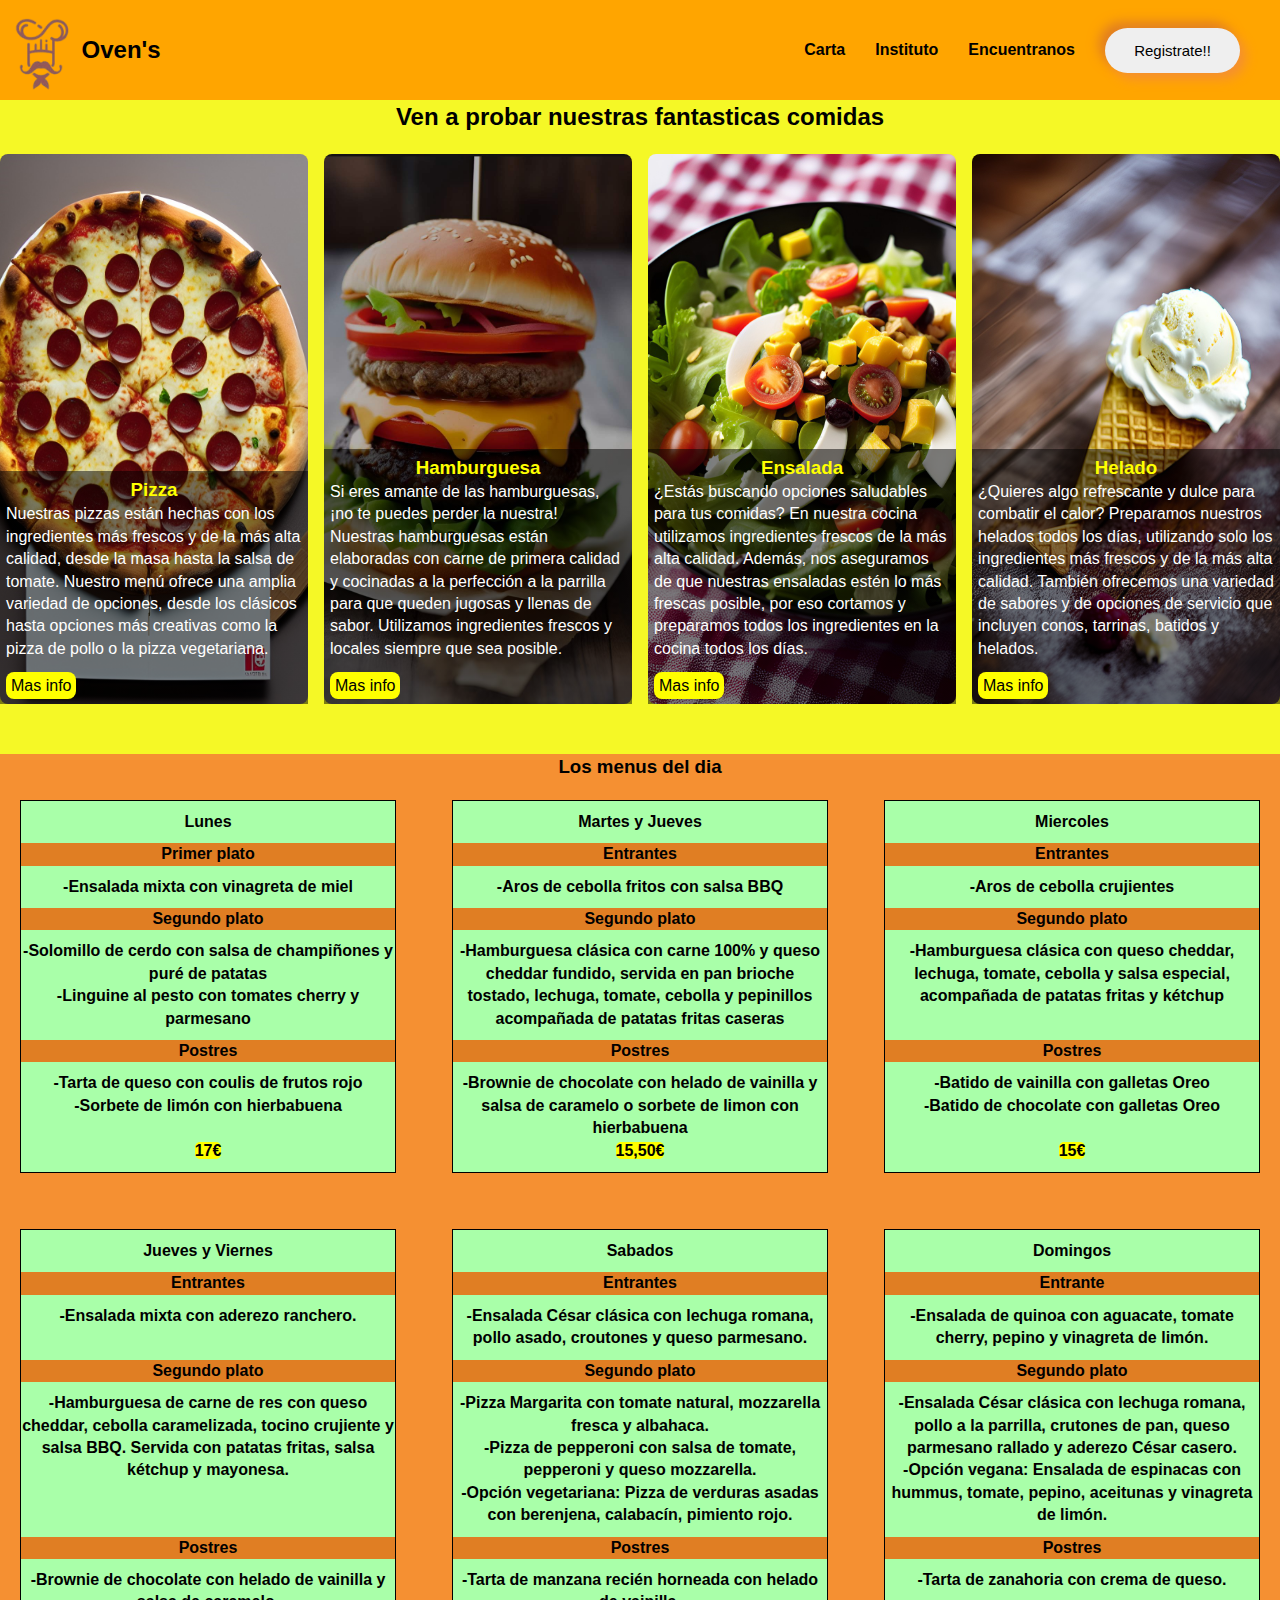
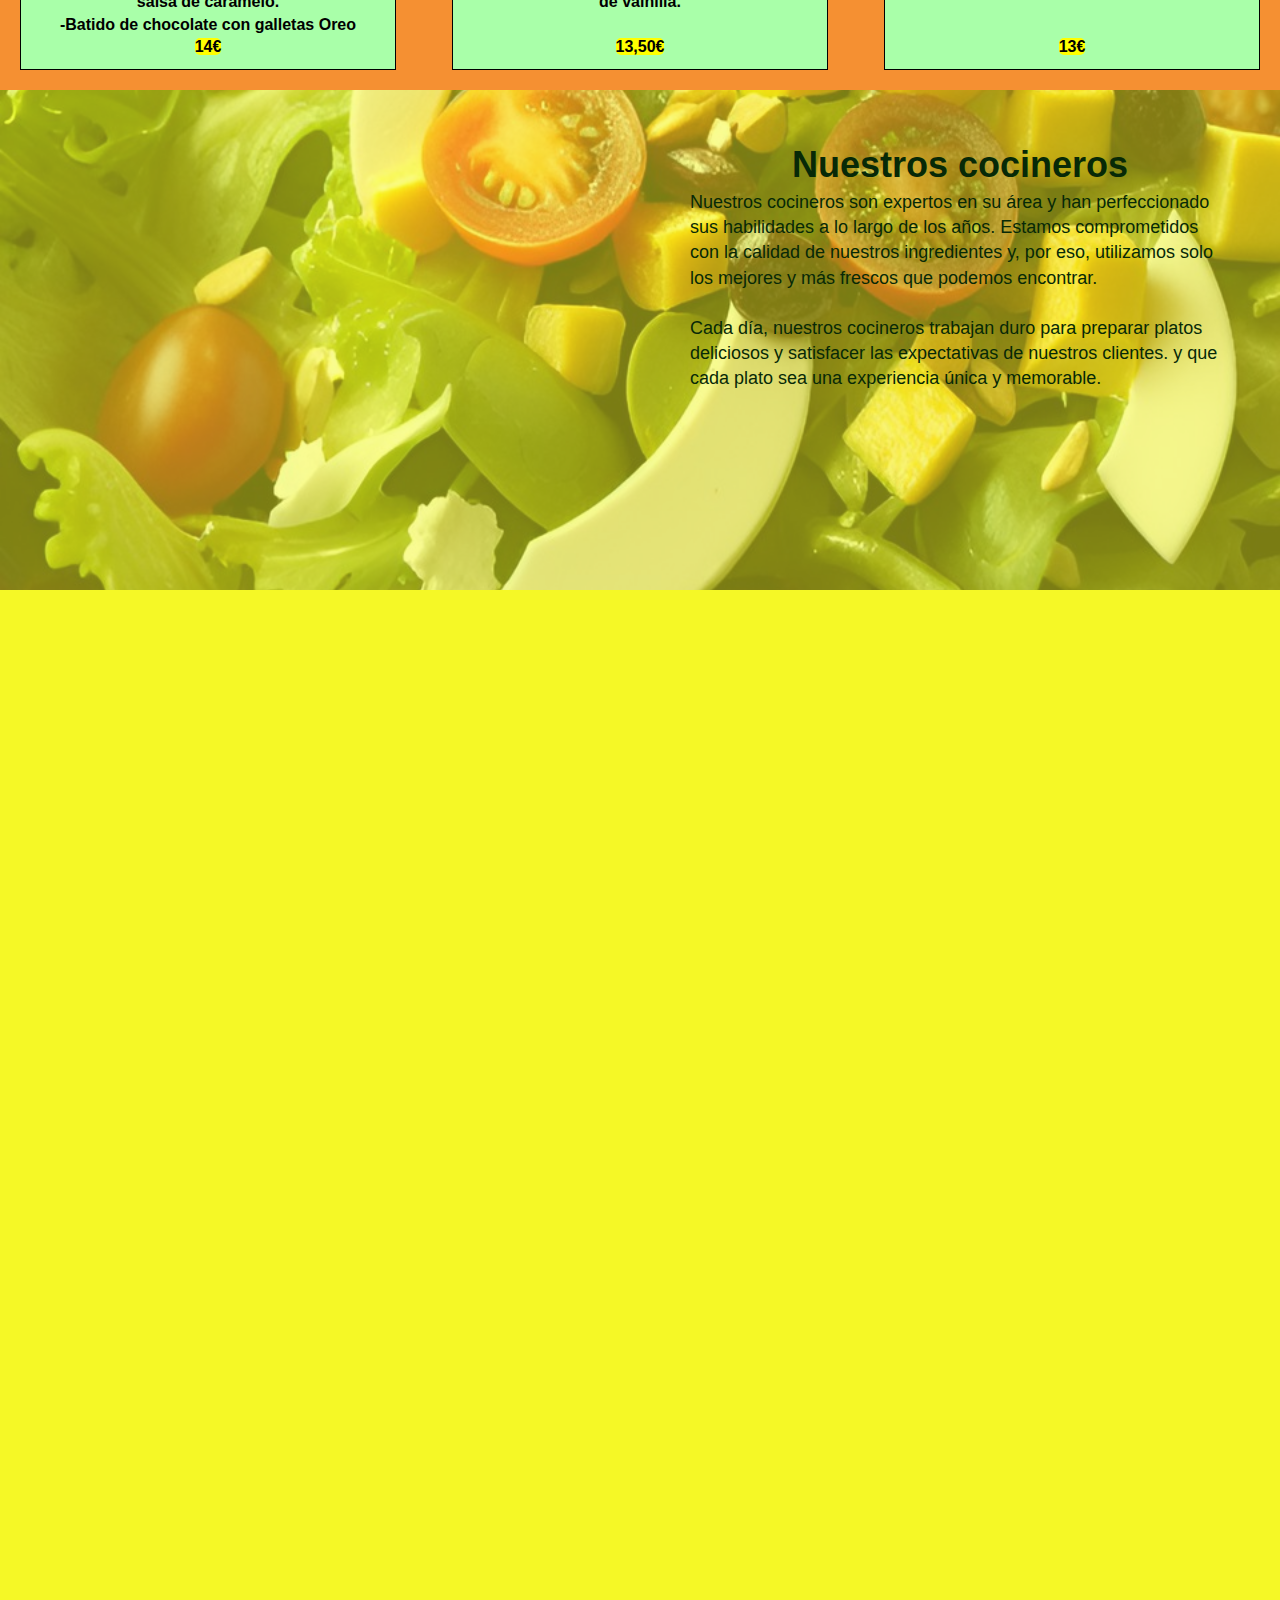
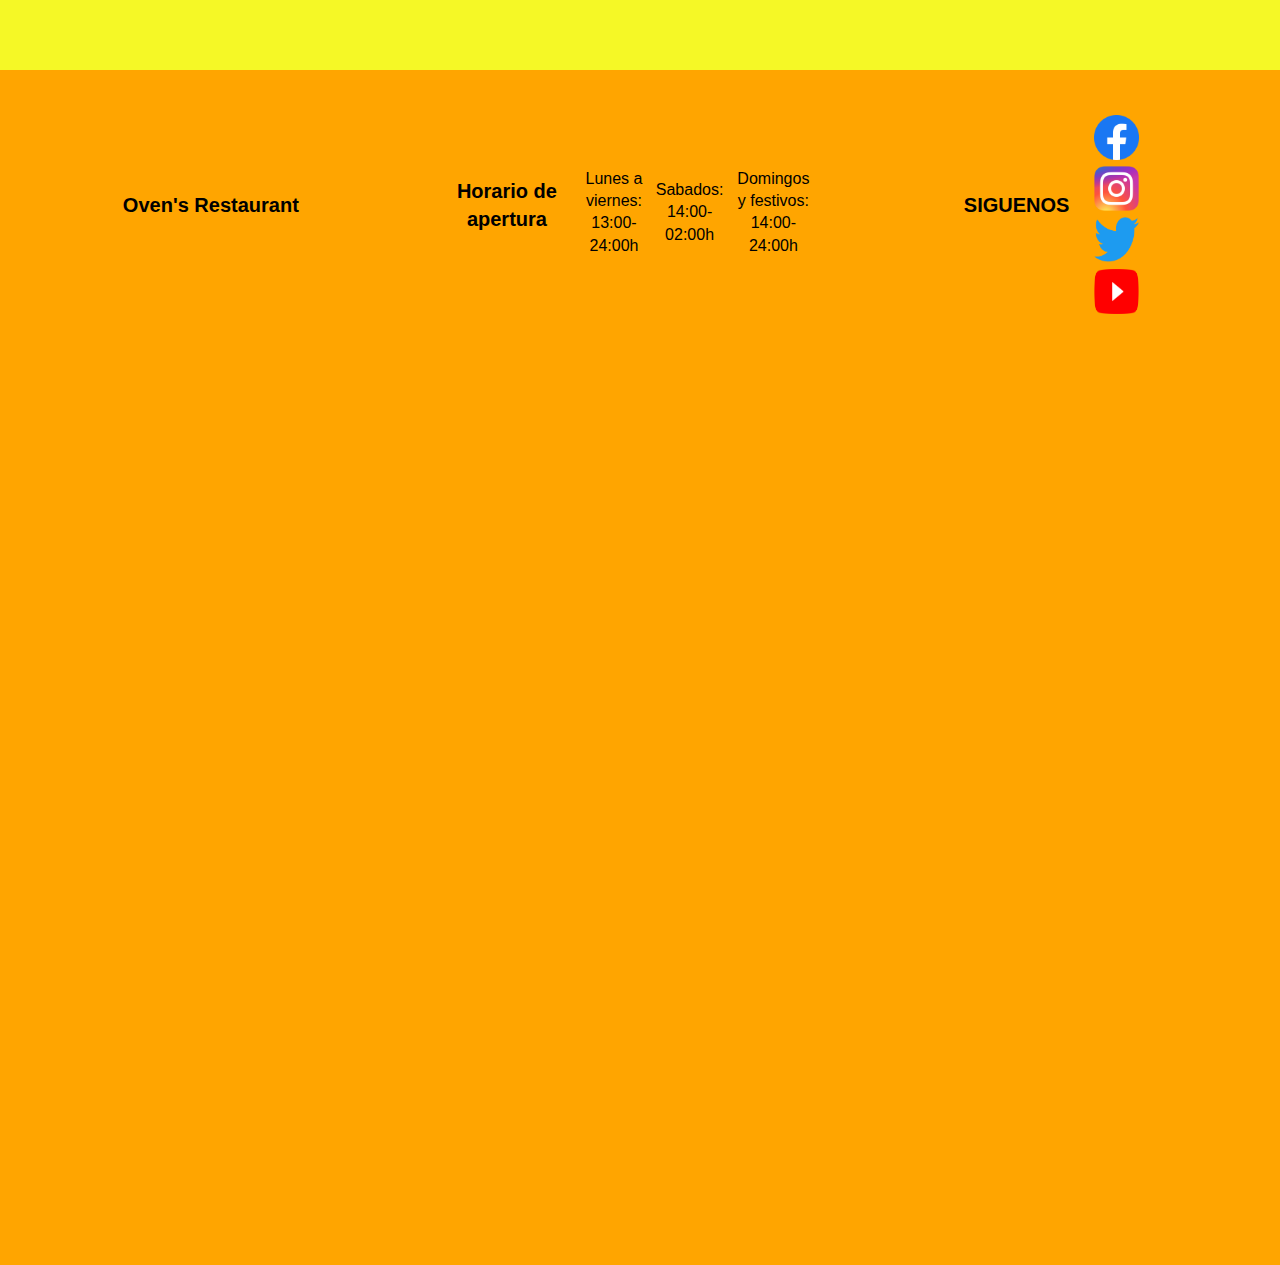
<file: index.html>
<!DOCTYPE html>
<html lang="es">
<head>
    <meta charset="UTF-8">
    <meta http-equiv="X-UA-Compatible" content="IE=edge">
    <meta name="viewport" content="width=device-width, initial-scale=1.0">
    <meta name="keywords" content="menus, Restaurant, restaurante">
    <meta name="description" content="Nuestro nuevo restaurante con muchas especialidades y todo tipo de comida de alta calidad">
    <meta name="Author" content="Jorge">
    <title>Oven's Restaurant</title>
    <link rel="stylesheet" href="css/css.css">
</head>
<body>
   <!-- Contenedor -->
    <div class="contenedor">

    <!-- Cabecera -->
        <header>
            <div class="logo">
                <img src="./images/logocorto_preview_rev_1.png" alt="Logo Ovens Restaurant">
                <h1 class="nombre-e">Oven's</h1>
            </div>
            <nav>
                <ul id="menu_principal">
                    <li><a class="nav-a" href="./htmls/carta.html" target="_blank">Carta</a></li>
                    <li><a class="nav-a" href="https://www.iesjuanbosco.es" target="_blank" >Instituto </a></li>
                    <li><a class="nav-a" href="./htmls/encuentranos.html" target="_blank">Encuentranos</a></li>
                    <li><a class="nav-a" href="./htmls/registrate.html" target="_blank"><button>Registrate!!</button></a></li>
                </ul>
            </nav>
            
        </header>
        


        <section class="Comidamenu">
            <div class="tarjeta-titulo">
                <h2>Ven a probar nuestras fantasticas comidas</h2>
            </div>
            <div class="secciones">
                <div style="background: url(images/pizza.jpg)center;background-size: cover;"
                class="tarjeta">
                    <div class="texto">
                        <h3>Pizza</h3>
                        <p>
                            Nuestras pizzas están hechas con los ingredientes más frescos y de la más alta calidad, desde la masa hasta la salsa de tomate. Nuestro menú ofrece una amplia variedad de opciones, desde los clásicos hasta opciones más creativas como la pizza de pollo o la pizza vegetariana.
                            <div class="masinfo">
                                <a href="./htmls/carta.html" target="_blank">Mas info</a>
                            </div>
                    </div>
                </div>

                <div style="background: url(images/hamburguesa.jpg)center;background-size: cover;"
                class="tarjeta">
                    <div class="texto">
                        <h3>Hamburguesa</h3>
                        <p>
                            Si eres amante de las hamburguesas, ¡no te puedes perder la nuestra!
                            Nuestras hamburguesas están elaboradas con carne de primera calidad y cocinadas a la perfección a la parrilla para que queden jugosas y llenas de sabor. Utilizamos ingredientes frescos y locales siempre que sea posible.
                            <div class="masinfo">
                                <a href="./htmls/carta.html" target="_blank">Mas info</a>
                            </div>
                    </div>
                </div>

                <div style="background: url(images/ensaladas.jpg)center;background-size: cover;"
                class="tarjeta">
                    <div class="texto">
                        <h3>Ensalada</h3>
                        <p>¿Estás buscando opciones saludables para tus comidas?
                            En nuestra cocina utilizamos ingredientes frescos de la más alta calidad. Además, nos aseguramos de que nuestras ensaladas estén lo más frescas posible, por eso cortamos y preparamos todos los ingredientes en la cocina todos los días.                           
                             <div class="masinfo">
                                <a href="./htmls/carta.html" target="_blank">Mas info</a>
                            </div>
                    </div>
                </div>
                <div style="background: url(images/helado.jpg)center;background-size: cover;"
                class="tarjeta">
                    <div class="texto">
                        <h3>Helado</h3>
                        <p>¿Quieres algo refrescante y dulce para combatir el calor? Preparamos nuestros helados todos los días, utilizando solo los ingredientes más frescos y de la más alta calidad. También ofrecemos una variedad de sabores y de opciones de servicio que incluyen conos, tarrinas, batidos y helados.
                            <div class="masinfo">
                                <a href="./htmls/carta.html" target="_blank">Mas info</a>
                            </div>
                    </div>
                </div>
            </div>
        </section>
        <section id="menus">
            <div class="titulomenu"> <h3>Los menus del dia</h3></div>
           
            <div class="menusdeldia">
                
                <div class="menu1">
                    <h4>Lunes<h4>
                    <div class="textomenu1">
                        <h4>Primer plato</h4>
                        <p>-Ensalada mixta con vinagreta de miel</p>
                        <h4>Segundo plato</h4>
                        <p>-Solomillo de cerdo con salsa de champiñones y puré de patatas <br>
                            -Linguine al pesto con tomates cherry y parmesano</p>
                        <h4>Postres</h4>
                        <p>-Tarta de queso con coulis de frutos rojo <br> -Sorbete de limón con hierbabuena</p>
                    </div>
                    <div class="precio"><p><br><span>17€</span></p></div>
                </div>

                <div class="menu1">
                    <h4>Martes y Jueves<h4>
                    <div class="textomenu1">
                        <h4>Entrantes</h4>
                        <p>-Aros de cebolla fritos con salsa BBQ</p>
                        <h4>Segundo plato</h4>
                        <p>-Hamburguesa clásica con carne 100% y queso cheddar fundido, servida en pan brioche tostado, lechuga, tomate, cebolla y pepinillos acompañada de patatas fritas caseras</p>
                        <h4>Postres</h4>
                        <p>-Brownie de chocolate con helado de vainilla y salsa de caramelo o sorbete de limon con hierbabuena</p>
                    </div>
                    <div class="precio"><p><span>15,50€</span></p></div>
                </div>
                <div class="menu1">
                    <h4>Miercoles<h4>
                    <div class="textomenu1">
                        <h4>Entrantes</h4>
                        <p>-Aros de cebolla crujientes </p>
                        <h4>Segundo plato</h4>
                        <p>-Hamburguesa clásica con queso cheddar, lechuga, tomate, cebolla y salsa especial, acompañada de patatas fritas y kétchup <br><br>
                        <h4>Postres</h4>
                        <p>-Batido de vainilla con galletas Oreo <br> -Batido de chocolate con galletas Oreo</p>
                    </div>
                    <div class="precio"><p><br><span>15€</span></p></div>
                </div>

                <div class="menu1">
                    <h4>Jueves y Viernes<h4>
                    <div class="textomenu1">
                        <h4>Entrantes</h4>
                        <p>-Ensalada mixta con aderezo ranchero. </p><br>
                        <h4>Segundo plato</h4>
                        <p>-Hamburguesa de carne de res con queso cheddar, cebolla caramelizada, tocino crujiente y salsa BBQ. Servida con patatas fritas, salsa kétchup y mayonesa. <br><br><br>
                        <h4>Postres</h4>
                        <p>-Brownie de chocolate con helado de vainilla y salsa de caramelo. <br> -Batido de chocolate con galletas Oreo</p>
                    </div>
                    <div class="precio"><p><span>14€</span></p></div>
                </div>
                
                <div class="menu1">
                    <h4>Sabados<h4>
                    <div class="textomenu1">
                        <h4>Entrantes</h4>
                        <p>-Ensalada César clásica con lechuga romana, pollo asado, croutones y queso parmesano.</p>
                        <h4>Segundo plato</h4>
                        <p>-Pizza Margarita con tomate natural, mozzarella fresca y albahaca.
                            <br>-Pizza de pepperoni con salsa de tomate, pepperoni y queso mozzarella.
                           <br>-Opción vegetariana: Pizza de verduras asadas con berenjena, calabacín, pimiento rojo.</p>
                        <h4>Postres</h4>
                        <p>-Tarta de manzana recién horneada con helado de vainilla.
                        </p>
                    </div>
                    <div class="precio"><p><br><span>13,50€</span></p></div>
                </div>

                
                <div class="menu1">
                    <h4>Domingos<h4>
                    <div class="textomenu1">
                        <h4>Entrante</h4>
                        <p>-Ensalada de quinoa con aguacate, tomate cherry, pepino y vinagreta de limón.</p>
                        <h4>Segundo plato</h4>
                        <p>-Ensalada César clásica con lechuga romana, pollo a la parrilla, crutones de pan, queso parmesano rallado y aderezo César casero.
                           <br>-Opción vegana: Ensalada de espinacas con hummus, tomate, pepino, aceitunas y vinagreta de limón.</p>
                        <h4>Postres</h4>
                        <p>-Tarta de zanahoria con crema de queso.</p>
                    </div>
                    <div class="precio"><p><br><br><span>13€</span></p></div>
                </div>
            </div>
        </section>
        <section id="cocinero">
            <div class="image"></div>
            <div class="content">
              <h2>Nuestros cocineros</h2>
              <p>Nuestros cocineros son expertos en su área y han perfeccionado sus habilidades a lo largo de los años. Estamos comprometidos con la calidad de nuestros ingredientes y, por eso, utilizamos solo los mejores y más frescos que podemos encontrar. <br> <br>
                Cada día, nuestros cocineros trabajan duro para preparar platos deliciosos y satisfacer las expectativas de nuestros clientes. y que cada plato sea una experiencia única y memorable.
              </p>
            </div>
            </section>
            <section id="video">
                <div class="videoo">
                      <iframe loading="lazy" width="100%" height="100%" src="https://www.youtube.com/embed/ZRQeBKTbzYk" title="Nuestros cocineros" frameborder="0" allow="accelerometer; autoplay; clipboard-write; encrypted-media; gyroscope; picture-in-picture; web-share" allowfullscreen></iframe>
                  </div>
            </section>
          </div>
    </section>
        <footer class="footer">
            <div class="footer1">
                <div class="box">
                  <h2>Oven's Restaurant</h2>
                </div>
                <div class="box">
                    <h2>Horario de apertura</h2>
                    <p>Lunes a viernes:<br>13:00-24:00h</p>
                    <p>Sabados:<br> 14:00-02:00h</p>
                    <p>Domingos y festivos:<br> 14:00-24:00h</p>
                </div>
                <div class="box">
                    <h2>SIGUENOS</h2>
                    <div class="red-social">
                        <ul>
                            <li><a href="https://www.iesjuanbosco.es" class="fa fa-facebook"><img src="./images/facebook.webp" alt="" srcset="" height="100%" width="100%"></a></li>
                            <li><a href="https://www.iesjuanbosco.es" class="fa fa-instagram"><img src="./images/insta.webp" height="100%" width="100%" alt="" srcset=""></a></li>
                            <li><a href="https://www.iesjuanbosco.es" class="fa fa-twitter"><img src="./images/Twitter-logo.svg.webp" height="100%" width="100%" alt="" srcset=""></a></li> 
                            <li><a href="https://www.iesjuanbosco.es" class="fa fa-youtube"><img src="./images/Youtube.png" height="100%" width="100%" alt="" srcset=""></a></li>
                        </ul>
                    </div>
                </div>
            
            </div>
            <div class="mapas">
                <iframe id="mapaa" src="https://www.google.com/maps/embed?pb=!1m14!1m8!1m3!1d6166.7399379849185!2d-3.220274430194092!3d39.39313519188517!3m2!1i1024!2i768!4f13.1!3m3!1m2!1s0xd69af036cec6af9%3A0x3cb32e283081ecee!2sIES%20Juan%20Bosco!5e0!3m2!1ses!2ses!4v1677427320907!5m2!1ses!2ses" width="600" height="450" style="border:0;" allowfullscreen="" loading="lazy" referrerpolicy="no-referrer-when-downgrade"></iframe>
            </div>
        </footer>
      
        </div>
 
      
       
   
    
</body>
</html>
</file>
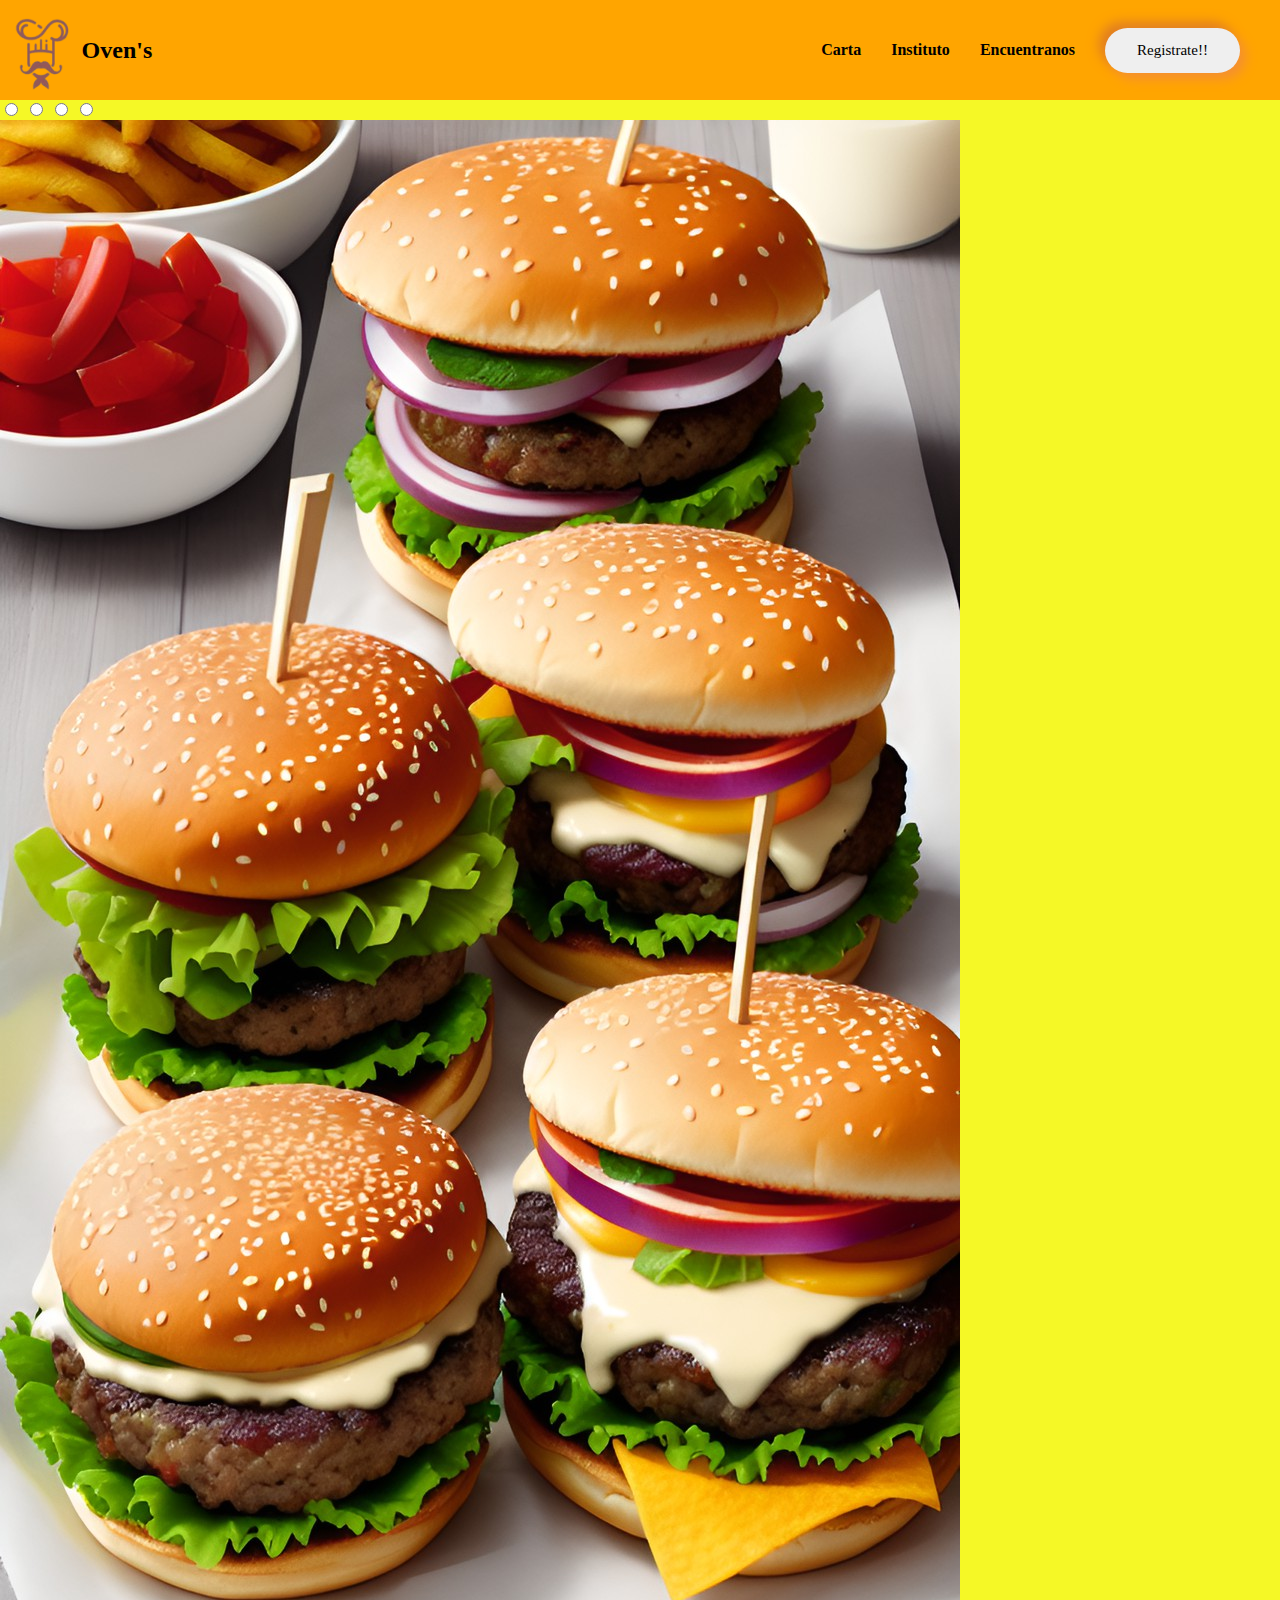
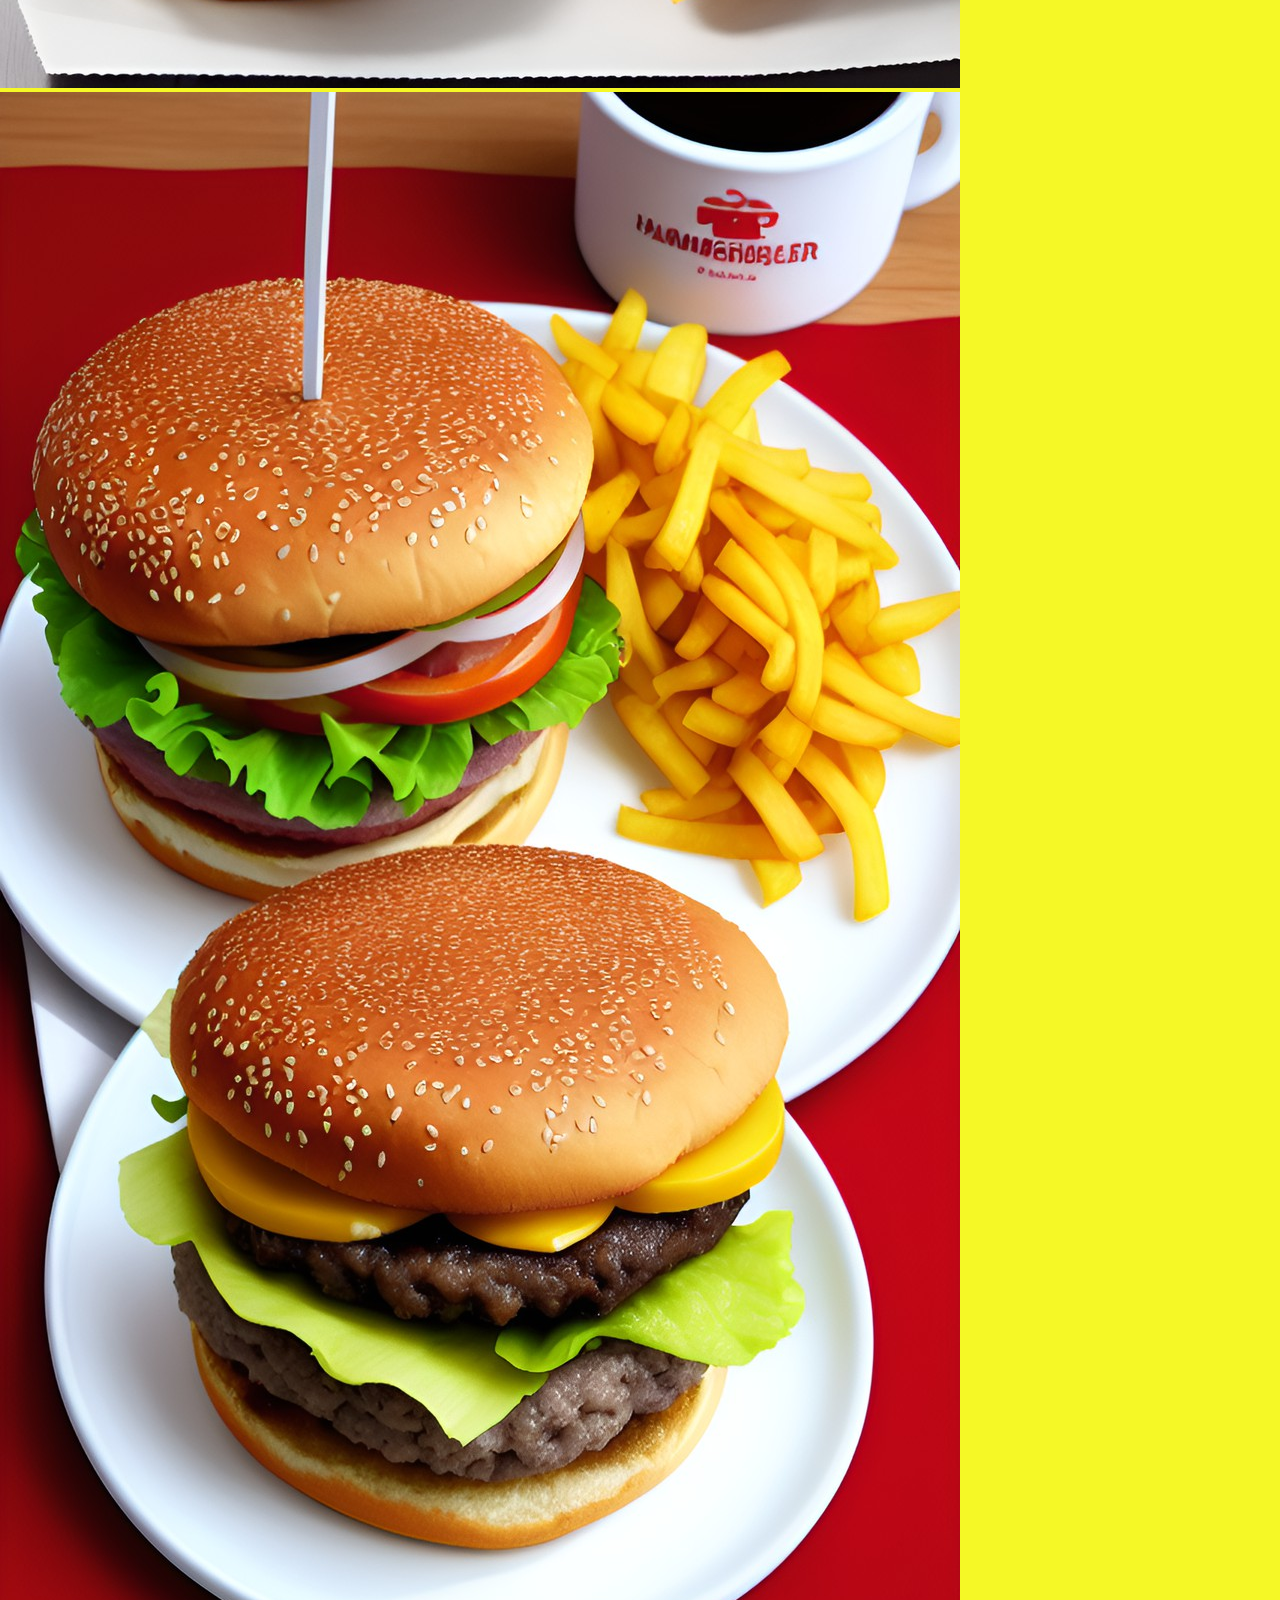
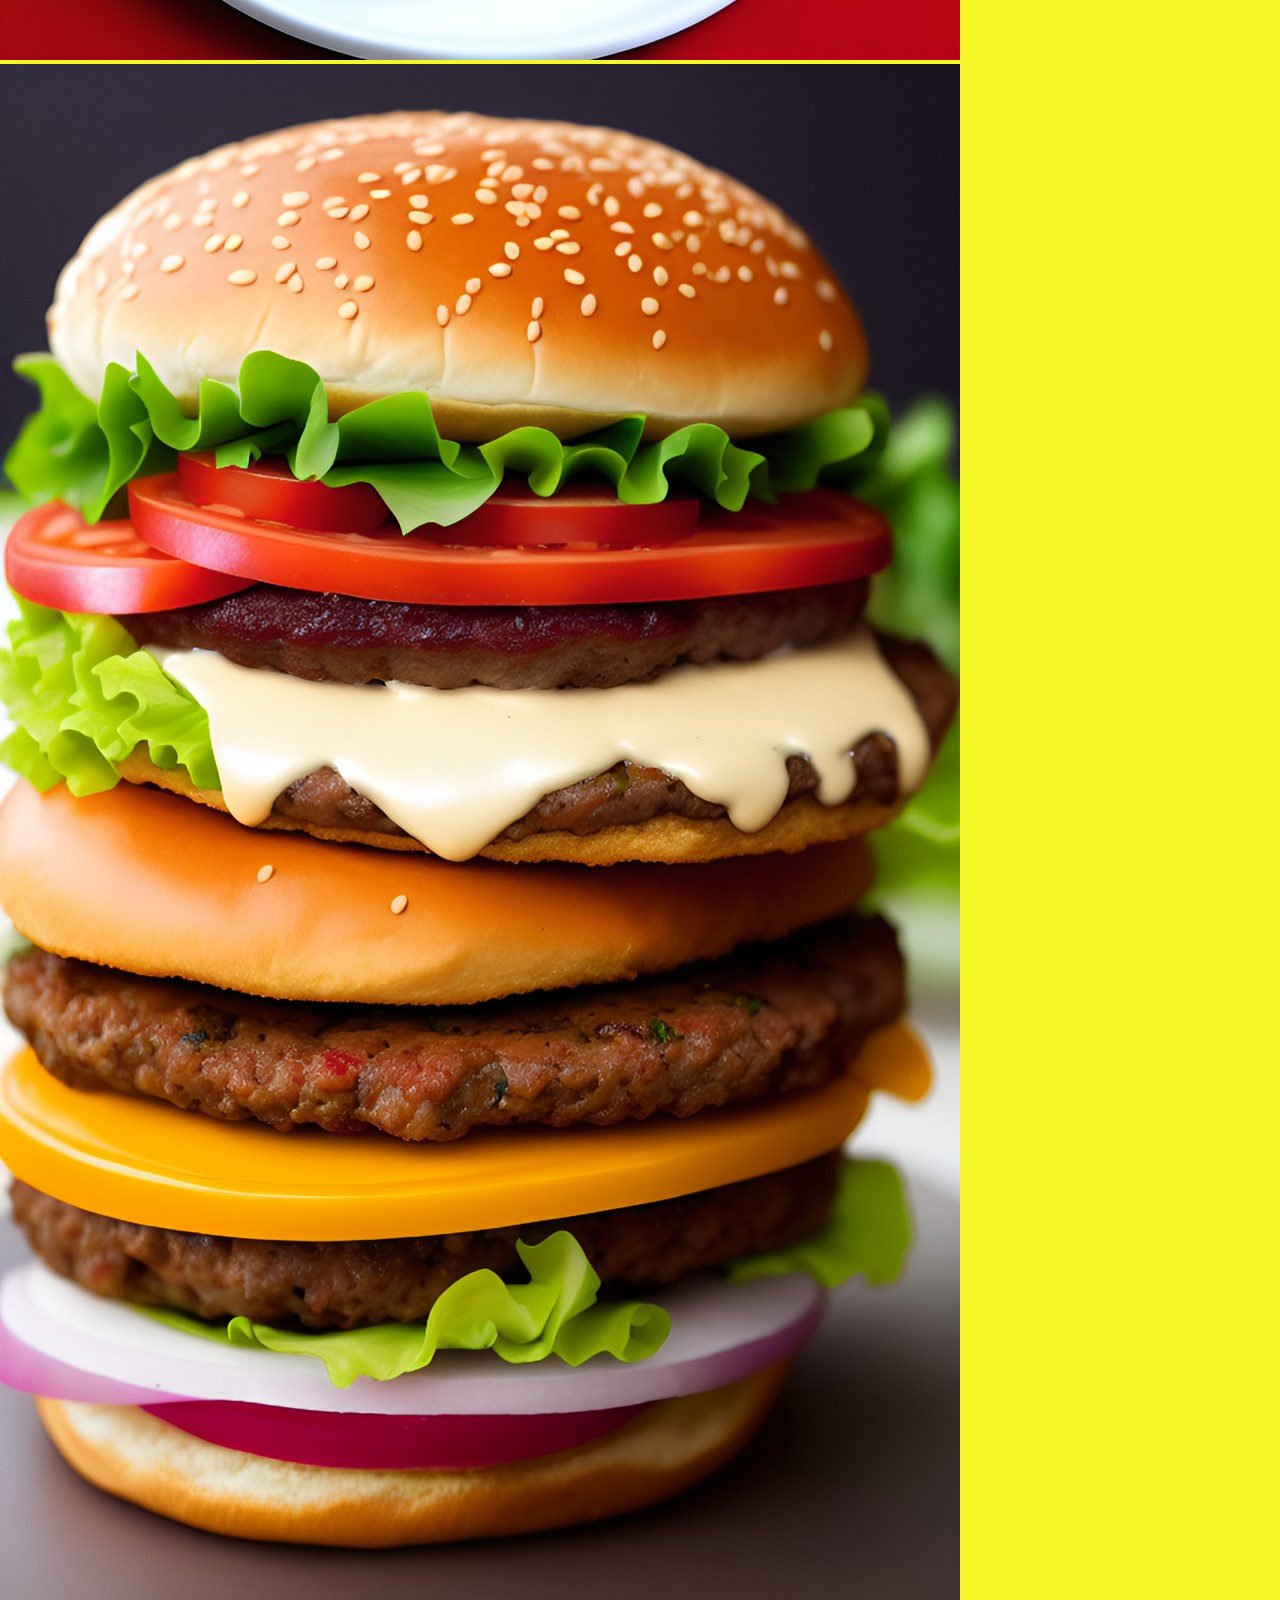
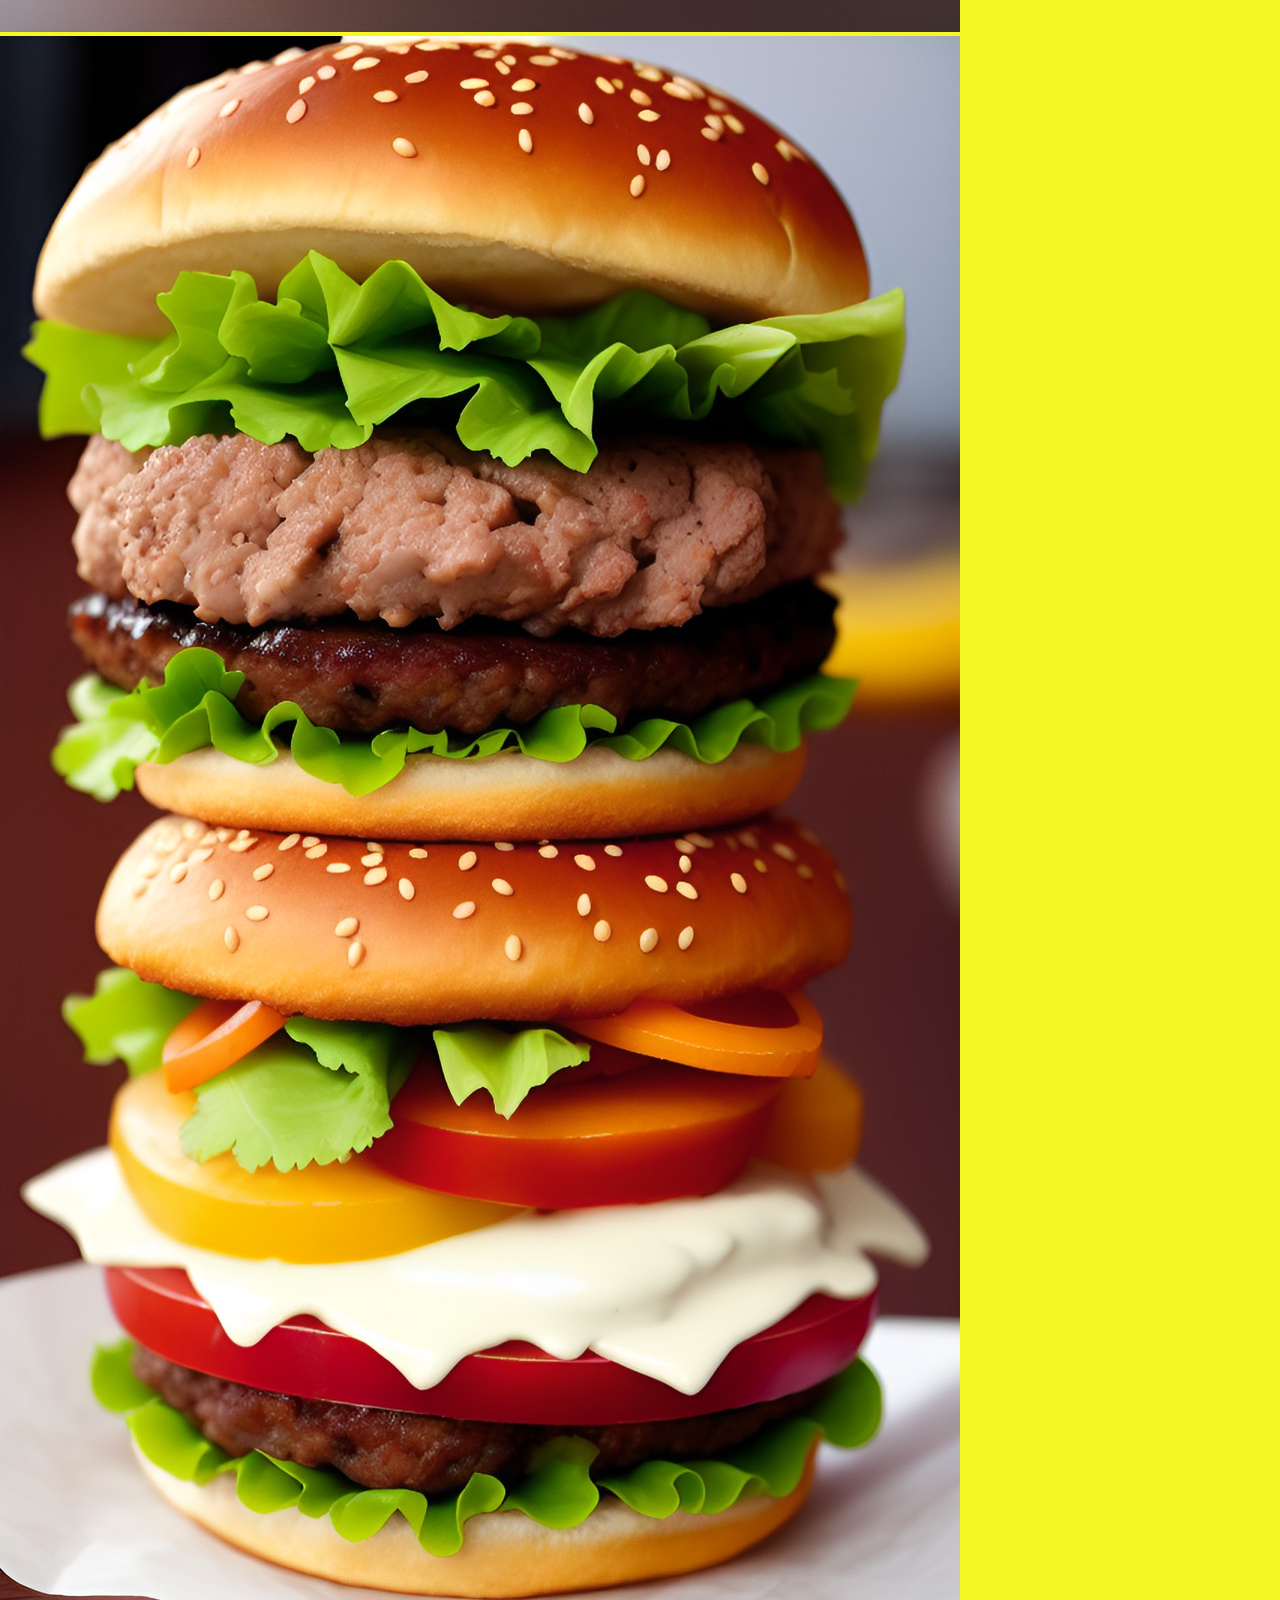
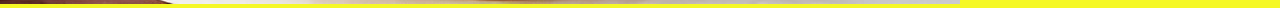
<file: htmls/carta.html>
<!DOCTYPE html>
<html lang="es">
<head>
    <meta charset="UTF-8">
    <meta http-equiv="X-UA-Compatible" content="IE=edge">
    <meta name="viewport" content="width=device-width, initial-scale=1.0">
    <meta name="keywords" content="menus, Restaurant, restaurante">
    <meta name="description" content="Nuestro nuevo restaurante con muchas especialidades y todo tipo de comida de alta calidad">
    <meta name="Author" content="Jorge">
    <title>Toda nuestra carta</title>
    <link rel="stylesheet" href="../css/carta.css">
</head>
<body>
    <div class="contenedor">
        <header>
            <div class="logo">
                <img src="../images/logocorto_preview_rev_1.png" alt="Logo Ovens Restaurant">
                <h1 class="nombre-e">Oven's</h1>
            </div>
            <nav>
                <ul id="menu_principal">
                    <li><a class="nav-a" href="./carta.html" target="_blank">Carta</a></li>
                    <li><a class="nav-a" href="https://www.iesjuanbosco.es" target="_blank" >Instituto </a></li>
                    <li><a class="nav-a" href="./encuentranos.html" target="_blank">Encuentranos</a></li>
                    <li><a class="nav-a" href="./registrate.html" target="_blank"><button>Registrate!!</button></a></li>
                </ul>
            </nav>
            
        </header>
        <section class="hambuerguesa">
<div class="slider">
<div class="slide">
    <input type="radio" name="radio-btn" id="radio1">
    <input type="radio" name="radio-btn" id="radio2">
    <input type="radio" name="radio-btn" id="radio3">
    <input type="radio" name="radio-btn" id="radio4">

    <div class="st first">
        <img src="../images/hm1.jpg" alt="" srcset="">
    </div>
    <div class="st">
        <img src="../images/hm2.jpg" alt="" srcset="">
    </div>
    <div class="st">
        <img src="../images/hm3.jpg" alt="" srcset="">
    </div>
    <div class="st">
        <img src="../images/hm4.jpg" alt="" srcset="">
    </div>

    <div class="nav-auto">
        <div class="a-b1"></div>
        <div class="a-b2"></div>
        <div class="a-b3"></div>
        <div class="a-b4"></div>
    </div>
</div>
<div class="nav-m">
    <label for="radio1" class="m-btn"></label>
    <label for="radio1" class="m-btn"></label>
    <label for="radio1" class="m-btn"></label>
    <label for="radio1" class="m-btn"></label>
</div>
</div>

        </section>
      




    </div>
    <script type="text/javascript">
        var counter=1;
        setInterval(function(){
            document.getElementById('radio' + counter).checked=true;
            counter++;
            if(counter>4){
                counter=1;
            }
        },5000);
    </script>
    
</body>
</html>
</file>
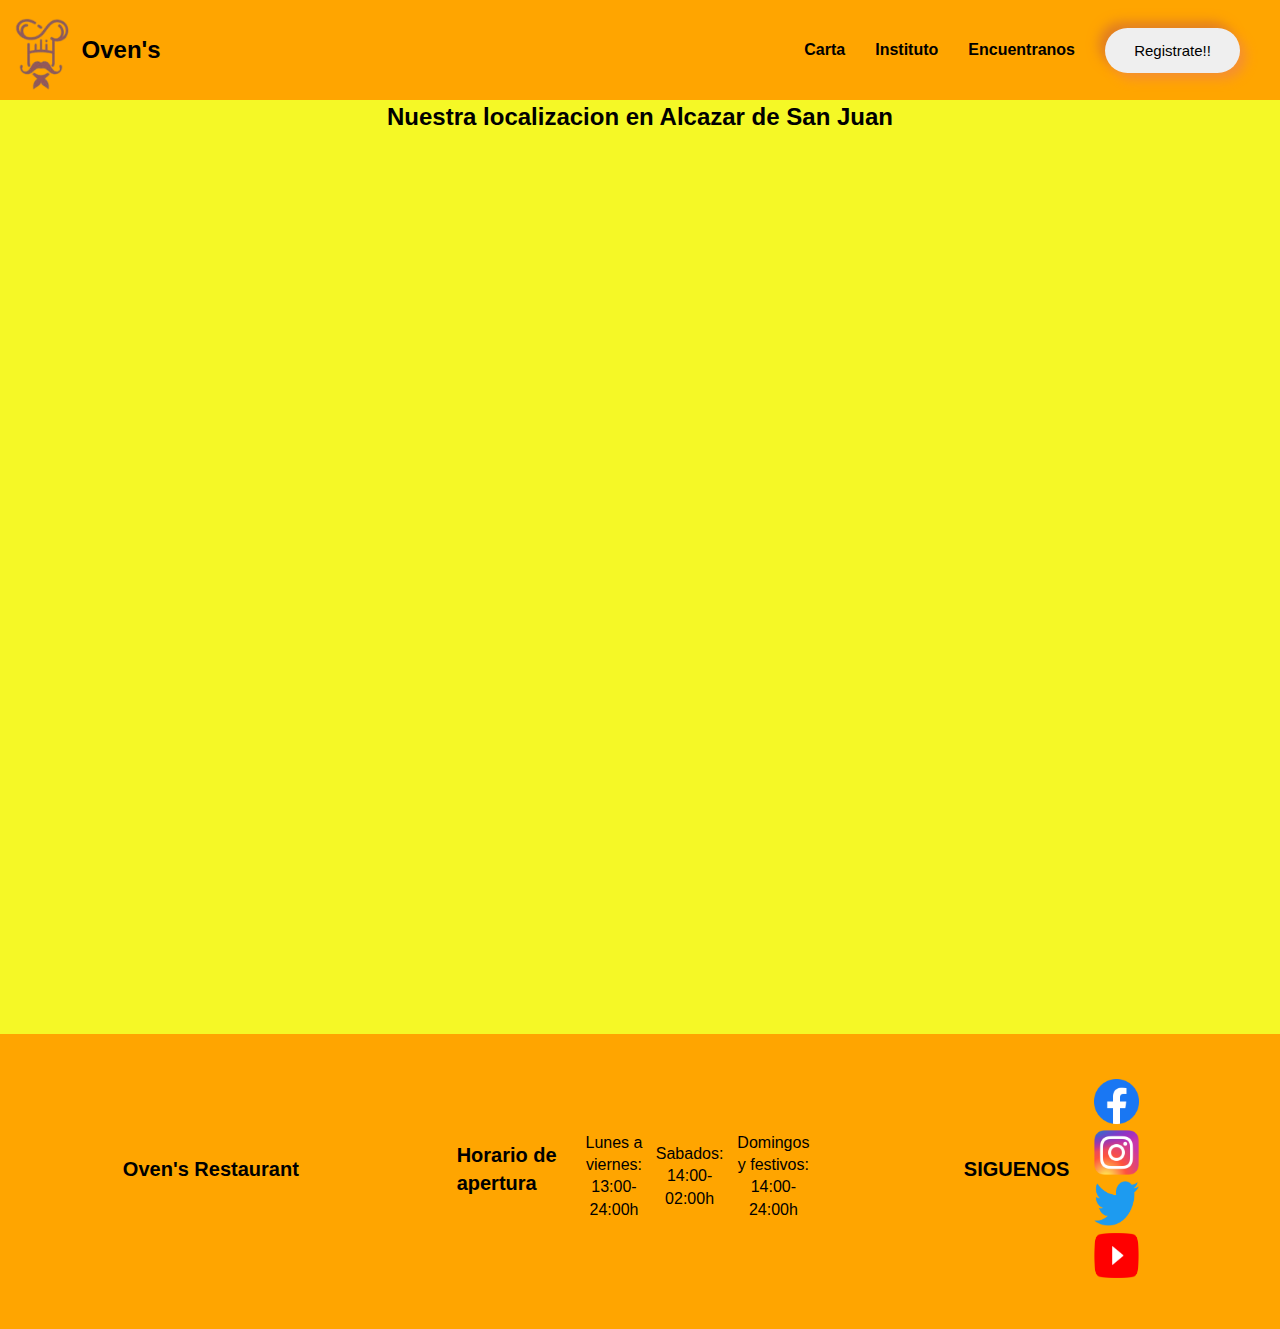
<file: htmls/encuentranos.html>
<!DOCTYPE html>
<html lang="es">
<head>
    <meta charset="UTF-8">
    <meta http-equiv="X-UA-Compatible" content="IE=edge">
    <meta name="viewport" content="width=device-width, initial-scale=1.0">
    <meta name="keywords" content="menus, Restaurant, restaurante">
    <meta name="description" content="Nuestro nuevo restaurante con muchas especialidades y todo tipo de comida de alta calidad">
    <meta name="Author" content="Jorge">
    <title>Encuentranos en tu ciudad</title>
    <link rel="stylesheet" href="../css/encuentra.css">
</head>
<body>
    <div class="contenedor">
        <header>
            <div class="logo">
                <img src="../images/logocorto_preview_rev_1.png" alt="Logo Ovens Restaurant">
                <h1 class="nombre-e">Oven's</h1>
            </div>
            <nav>
                <ul id="menu_principal">
                    <li><a class="nav-a" href="../htmls/carta.html" target="_blank">Carta</a></li>
                    <li><a class="nav-a" href="https://www.iesjuanbosco.es" target="_blank" >Instituto </a></li>
                    <li><a class="nav-a" href="#">Encuentranos</a></li>
                    <li><a class="nav-a" href="../htmls/registrate.html" target="_blank"><button>Registrate!!</button></a></li>
                </ul>
            </nav>
        </header>
        <section id="mapa">
            <div class="texto"><h2>Nuestra localizacion en Alcazar de San Juan</h2></div>
            <div class="mapas">
                <iframe src="https://www.google.com/maps/embed?pb=!1m14!1m8!1m3!1d6166.7399379849185!2d-3.220274430194092!3d39.39313519188517!3m2!1i1024!2i768!4f13.1!3m3!1m2!1s0xd69af036cec6af9%3A0x3cb32e283081ecee!2sIES%20Juan%20Bosco!5e0!3m2!1ses!2ses!4v1677427320907!5m2!1ses!2ses" width="600" height="450" style="border:0;" allowfullscreen="" loading="lazy" referrerpolicy="no-referrer-when-downgrade"></iframe>
            </div>
        </section>

         <footer class="footer">
            <div class="footer1">
                <div class="box">
                  <h2>Oven's Restaurant</h2>
                </div>
                <div class="box">
                    <h2>Horario de apertura</h2>
                    <p>Lunes a viernes:<br>13:00-24:00h</p>
                    <p>Sabados:<br> 14:00-02:00h</p>
                    <p>Domingos y festivos:<br> 14:00-24:00h</p>
                </div>
                <div class="box">
                    <h2>SIGUENOS</h2>
                    <div class="red-social">
                        <ul>
                            <li><a href="https://www.iesjuanbosco.es" target="_blank" class="fa fa-facebook"><img src="../images/facebook.webp" alt="facebook" height="100%" width="100%"></a></li>
                            <li><a href="https://www.iesjuanbosco.es" target="_blank" class="fa fa-instagram"><img src="../images/insta.webp" height="100%" width="100%" alt="instagram"></a></li>
                            <li><a href="https://www.iesjuanbosco.es" target="_blank" class="fa fa-twitter"><img src="../images/Twitter-logo.svg.webp" height="100%" width="100%" alt="twiiter"></a></li> 
                            <li><a href="https://www.iesjuanbosco.es" target="_blank" class="fa fa-youtube"><img src="../images/Youtube.png" height="100%" width="100%" alt="youtube"></a></li>
                        </ul>
                    </div>
                </div>
            </div>
        </footer>


    </div>
    
</body>
</html>
</file>
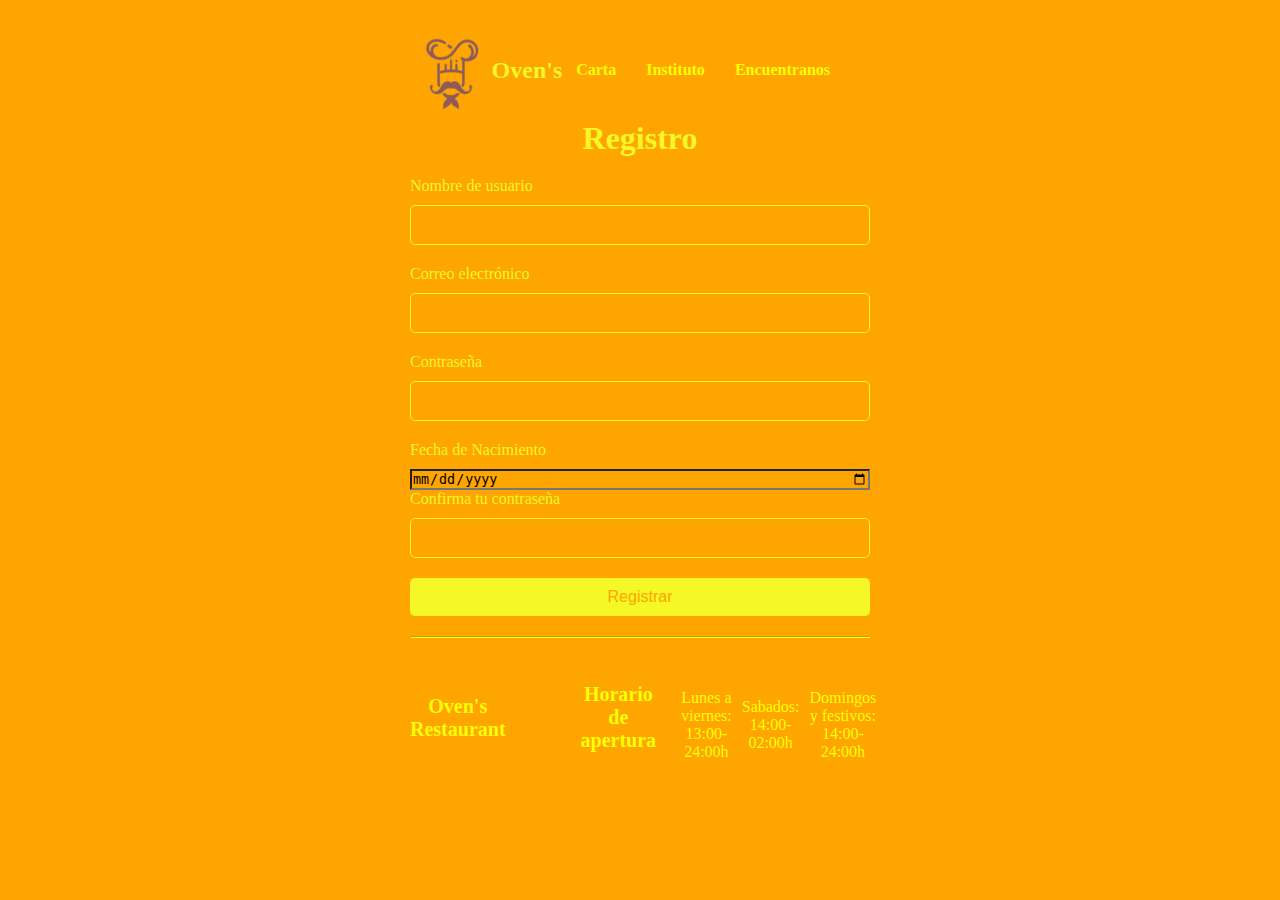
<file: htmls/registrate.html>
<!DOCTYPE html>
<html lang="es">
<head>
    <meta charset="UTF-8">
    <meta http-equiv="X-UA-Compatible" content="IE=edge">
    <meta name="viewport" content="width=device-width, initial-scale=1.0">
    <meta name="keywords" content="menus, Restaurant, restaurante">
    <meta name="description" content="Nuestro nuevo restaurante con muchas especialidades y todo tipo de comida de alta calidad">
    <meta name="Author" content="Jorge">
    <title>Registrate en nuestro boletin</title>
    <link rel="stylesheet" href="../css/cssRegistro.css">
</head>
  <body>
    <div class="contenedor">
      <header>
        <div class="logo">
            <img src="../images/logocorto_preview_rev_1.png" alt="Logo Ovens Restaurant">
            <h1 class="nombre-e">Oven's</h1>
        </div>
        <nav>
            <ul id="menu_principal">
                <li><a class="nav-a" href="../htmls/carta.html" target="_blank">Carta</a></li>
                <li><a class="nav-a" href="https://www.iesjuanbosco.es" target="_blank" >Instituto</a></li>
                <li><a class="nav-a" href="../htmls/encuentranos.html" target="_blank">Encuentranos</a></li>
            
            </ul>
        </nav>
        
    </header>
      <h1>Registro</h1>
      <form>
        <label for="username">Nombre de usuario</label>
        <input type="text" id="username" required>

        <label for="email">Correo electrónico</label>
        <input type="email" id="email" required>
        
        <label for="password">Contraseña</label>
        <input type="password" id="password" required>
        
        <label for="fecha">Fecha de Nacimiento</label>
       <input type="date" id="fecha" name="fecha">

        <label for="password-confirm">Confirma tu contraseña</label>
        <input type="password" id="password-confirm" required>
        
        <input type="submit" value="Registrar">
      </form>

<hr>
      <footer class="footer">
        <div class="footer1">
            <div class="box">
              <h2>Oven's Restaurant</h2>
            </div>
            <div class="box">
                <h2>Horario de apertura</h2>
                <p>Lunes a viernes:<br>13:00-24:00h</p>
                <p>Sabados:<br> 14:00-02:00h</p>
                <p>Domingos y festivos:<br> 14:00-24:00h</p>
            </div>
        </div>
    </footer>

    </div>
  </body>
</html>
</file>
<file: css/css.css>
body{
    margin: 0%;
    padding: 0;
    background-color: rgb(245, 248, 38);
    min-width: 400px;
  }
  header{
    display: flex;
    justify-content: space-between;
    align-items: center;
    min-height: 70px;
    padding: 10px;
    background-color:orange;
  }
  .logo{
    display: flex;
    align-items: center;
  }
  .logo img{
    height: 80px;
    margin-right: 10px;
    align-items: center;
  }
  .logo h1{
    font-size: 24px;
    margin: 0;
  }
  nav li{
    display: flex;
    align-items: center;
  }
  nav a:hover{
    color: yellow;
  }
  nav ul{
    display: flex;
    list-style: none;
    margin: 0%;
    padding: 0%;
}
  nav a{
    font-weight: 600;
    padding-right: 30px;
}
    a{
    color: rgb(0, 0, 0);
    text-decoration: none;
}

    .registro button{
      display: inline-block;
      padding: 10px 20px;
      text-decoration: none;
}

    *{
        margin: 0%;
        padding: 0%;
        box-sizing: border-box;
        font-family: Arial;
        line-height: 1.4em;

    }
    button {
      width: 9em;
      height: 3em;
      border-radius: 30em;
      font-size: 15px;
      font-family: inherit;
      border: none;
      position: relative;
      overflow: hidden;
      z-index: 1;
      box-shadow: 6px 6px 12px #f59032,
                  -6px -6px 12px #e07e23;
     }
     
     button::before {
      content: '';
      width: 0;
      height: 3em;
      border-radius: 30em;
      position: absolute;
      top: 0;
      left: 0;
      background-image: linear-gradient(to right, orange 0%, yellow 100%);
      transition: .5s ease;
      display: block;
      z-index: -1;
     }
     
     button:hover::before {
      width: 9em;
     }
     h2{
      text-align: center;
     }
     .section{
     max-width: 1400px;
     margin-right: 40px;
     margin-left: 40px;
     margin-top: 15px;
     }
     .secciones{
      display: grid;
      grid-template-columns: repeat(4,1fr);
      column-gap: 1rem;
      row-gap: 1rem;
     }
     .tarjeta{
      background-repeat: none;
      border-radius: 8px;
      height: 550px;
      display: flex;
      align-items: end;
     }
     .texto{
     justify-content: space-between;
      color: white;
      padding: 6px;
      background: linear-gradient(to top,
      rgb(0 0 0 / .5),rgb(0 0 0 / .5));
     }
     .masinfo a{
      padding: 5px;
      background-color:yellow;
      border-radius: 8px;
     }
     .tarjeta-titulo h2{
      margin-bottom: 20px;
     }
     .texto h3{
      text-align: center;
      color: yellow;
     }
     .texto p{
      margin-bottom: 15px;
     }
     #menus{
      margin-top: 50px;
      background-color: #f59032;
     }
     .menusdeldia{
          display: grid;
          grid-template-columns: repeat(3,1fr);
          column-gap: 1rem;
          row-gap: 1rem;
     }
     .titulomenu h3{
      text-align: center;
     }
     .menu1{
      background-color: rgb(169, 255, 169);
      margin: 20px;
      border: 1px black solid;
     }
     .menu1 h4{
      margin-top: 10px;
      margin-bottom: 10px;
      text-align: center;
     }
     .textomenu1 h4{
      background-color: #e07e23;
     }

     #cocinero {
      position: relative;
      height: 500px; /* ajusta la altura a tu preferencia */
      overflow: hidden;
      
    }
    
    .image {
      position: absolute;
      top: 0;
      left: 0;
      width: 100%;
      height: 100%;
      background-image: url('../images/ensaladas.jpg');
      background-size: cover;
      background-position: center;
      opacity: 0.5; 
    }
    span{
      background-color: yellow;
      margin: 10px;
      border-radius: 5px;
    }
    .content {
      position: absolute;
      top: 0;
      right: 0;
      width: 50%; 
      height: 100%;
      padding: 50px;
      color: rgb(7, 41, 7); 
    }
    
    .content h2 {
      font-size: 36px;
      margin-top: 0;
    }
    
    .content p {
      font-size: 18px;
    }

     .videoo {
      position: relative;
      height: 120vh; 
   
    }
    
     
    .footer{
      width: 100%;
      background-color: orange;
  }
    .footer .footer1{
      width: 100%;
      max-width: 1200px;
      margin: auto;
      display:grid;
      grid-template-columns: repeat(3, 1fr);
      grid-gap:50px;
      padding: 45px 0px;
  }
    .footer .footer1 .box{
      width: 100%;
      height: 100%;
      display: flex;
      justify-content: center;
      align-items: center;
  }
    .footer .footer1 .box h2{
      color:  black;
      margin-bottom: 25px;
      margin-right: 25px;
      font-size: 20px;
  }
    .footer .footer1 .box p{
      text-align: center;
      margin-right: 10px;
      align-items: center;
      color: black;
      margin-bottom: 10px;
  }
    .footer .footer1 .red-social a{
      display: inline-block;
      text-decoration: none;
      width: 45px;
      height: 45px;
      line-height: 45px;
      color: orange;
      margin-right: 10px;
      background-color: orange;
      text-align: center;
      transition: all 300ms ease;
      border-radius: 15px;
  }
    .footer .footer1 .red-social a:hover{
      background-color: rgb(80, 80, 235);
  }
    li{
      list-style: none;
 }
    .mapas {
     display: flex;
     justify-content: center;
     align-items: center;
     height: 100vh;
}

    #mapaa {
    width: 100%;
    max-width: 800px;
    height: 70vh;
    border: none;
}
    
     @media (max-width:800px) {
      header{
        flex-direction: column;
      }nav{
        padding-top: 20px;
        margin-left: 40px;
        
      }
      .logo{
        display: flex;
        align-items: center;
      
      }
      button{
        display: none;  
      }
      .secciones{
        grid-template-columns: repeat(1,1fr);
      }
      .menusdeldia{
        grid-template-columns: repeat(1,1fr);
      }
      .footer .footer1{
        width: 90%;
        grid-template-columns: repeat(1, 1fr);
        grid-gap:30px;
        padding: 35px 0px;
    }
      .content h2 {
        font-size: 20px;
        margin-top: 0;
    }
    
      .content p {
        font-size: 15px;
        min-width: 199px;
    }
      #mapaa {
        width: 80%;
        max-width: 800px;
        height: 100vh;
        border: none;
    }

      
    }
    @media (min-width:700px) {
      .secciones{
        grid-template-columns: repeat(2,1fr);
      }
      .menusdeldia{
        grid-template-columns: repeat(2,1fr);
      }
      .content h2 {
        font-size: 36px;
        margin-top: 0;
      }
      
      .content p {
        font-size: 16px;
      }
      
    }
    @media (min-width:1000px) {
      .secciones{
        grid-template-columns: repeat(4,1fr);
      }
      .menusdeldia{
        grid-template-columns: repeat(3,1fr);
      }
      .content h2 {
        font-size: 36px;
        margin-top: 0;
      }
      
      .content p {
        font-size: 18px;
      }
      
    }
</file>
<file: css/carta.css>
body{
    margin: 0%;
    padding: 0;
    background-color: rgb(245, 248, 38);
  }
  header{
    display: flex;
    justify-content: space-between;
    align-items: center;
    min-height: 70px;
    padding: 10px;
    background-color:orange;
  }
  .logo{
    display: flex;
    align-items: center;
  }
  .logo img{
    height: 80px;
    margin-right: 10px;
    align-items: center;
  }
  .logo h1{
    font-size: 24px;
    margin: 0;
  }
  nav li{
    display: flex;
    align-items: center;
  }
  nav a:hover{
    color: yellow;
  }
  nav ul{
    display: flex;
    list-style: none;
    margin: 0%;
    padding: 0%;
}
  nav a{
    font-weight: 600;
    padding-right: 30px;
}
    a{
    color: rgb(0, 0, 0);
    text-decoration: none;
}

    .registro button{
      display: inline-block;
      padding: 10px 20px;
      text-decoration: none;
}
button {
    width: 9em;
    height: 3em;
    border-radius: 30em;
    font-size: 15px;
    font-family: inherit;
    border: none;
    position: relative;
    overflow: hidden;
    z-index: 1;
    box-shadow: 6px 6px 12px #f59032,
                -6px -6px 12px #e07e23;
   }
   
   button::before {
    content: '';
    width: 0;
    height: 3em;
    border-radius: 30em;
    position: absolute;
    top: 0;
    left: 0;
    background-image: linear-gradient(to right, orange 0%, yellow 100%);
    transition: .5s ease;
    display: block;
    z-index: -1;
   }
   
   button:hover::before {
    width: 9em;
   }

   h2{
    text-align: center;
   }
  
   .secciones{
    display: grid;
    grid-template-columns: repeat(4,1fr);
    column-gap: 1rem;
    row-gap: 1rem;
   }
   .tarjeta{
    background-repeat: none;
    border-radius: 8px;
    height: 550px;
    display: flex;
    align-items: end;
   }
   .tarjeta-titulo h2{
    margin-bottom: 20px;
   }
 
   @media (max-width:800px) {
    header{
      flex-direction: column;
    }nav{
      padding-top: 20px;
      margin-left: 40px;
      
    }
    .logo{
      display: flex;
      align-items: center;
    
    }
    button{
      display: none;  
    }
    .secciones{
      grid-template-columns: repeat(1,1fr);
    }
   
    .footer .footer1{
      width: 90%;
      grid-template-columns: repeat(1, 1fr);
      grid-gap:30px;
      padding: 35px 0px;
  }
    .content h2 {
      font-size: 20px;
      margin-top: 0;
  }
  
    .content p {
      font-size: 15px;
      min-width: 199px;
  }
    #mapaa {
      width: 80%;
      max-width: 800px;
      height: 100vh;
      border: none;
  }

    
  }
  @media (min-width:700px) {
    .secciones{
      grid-template-columns: repeat(2,1fr);
    }
    
  }
  @media (min-width:1000px) {
    .secciones{
      grid-template-columns: repeat(4,1fr);
    }
    
  }
    
    .footer{
      width: 100%;
      background-color: orange;
  }
    .footer .footer1{
      width: 100%;
      max-width: 1200px;
      margin: auto;
      display:grid;
      grid-template-columns: repeat(3, 1fr);
      grid-gap:50px;
      padding: 45px 0px;
  }
    .footer .footer1 .box{
      width: 100%;
      height: 100%;
      display: flex;
      justify-content: center;
      align-items: center;
  }
    .footer .footer1 .box h2{
      color:  black;
      margin-bottom: 25px;
      margin-right: 25px;
      font-size: 20px;
  }
    .footer .footer1 .box p{
      text-align: center;
      margin-right: 10px;
      align-items: center;
      color: black;
      margin-bottom: 10px;
  }
    .footer .footer1 .red-social a{
      display: inline-block;
      text-decoration: none;
      width: 45px;
      height: 45px;
      line-height: 45px;
      color: orange;
      margin-right: 10px;
      background-color: orange;
      text-align: center;
      transition: all 300ms ease;
      border-radius: 15px;
  }
    .footer .footer1 .red-social a:hover{
      background-color: rgb(80, 80, 235);
  }
    li{
      list-style: none;
 }
    .mapas {
     display: flex;
     justify-content: center;
     align-items: center;
     height: 100vh;
}

    #mapaa {
    width: 100%;
    max-width: 800px;
    height: 70vh;
    border: none;
}
</file>
<file: css/encuentra.css>
body{
    margin: 0%;
    padding: 0;
    background-color: rgb(245, 248, 38);
  }
  *{
    margin: 0%;
    padding: 0%;
    box-sizing: border-box;
    font-family: Arial;
    line-height: 1.4em;
}
  header{
    display: flex;
    justify-content: space-between;
    align-items: center;
    min-height: 70px;
    padding: 10px;
    background-color:orange;
  }
  .logo{
    display: flex;
    align-items: center;
  }
  .logo img{
    height: 80px;
    margin-right: 10px;
    align-items: center;
  }
  .logo h1{
    font-size: 24px;
    margin: 0;
  }
  nav li{
    display: flex;
    align-items: center;
  }
  nav a:hover{
    color: yellow;
  }
  nav ul{
    display: flex;
    list-style: none;
    margin: 0%;
    padding: 0%;
}
nav a{
    font-weight: 600;
    padding-right: 30px;
}
a{
  color: rgb(0, 0, 0);
  text-decoration: none;
}

  .registro button{
    display: inline-block;
    padding: 10px 20px;
    text-decoration: none;
  }


button {
  width: 9em;
  height: 3em;
  border-radius: 30em;
  font-size: 15px;
  font-family: inherit;
  border: none;
  position: relative;
  overflow: hidden;
  z-index: 1;
  box-shadow: 6px 6px 12px #f59032,
              -6px -6px 12px #e07e23;
 }
 
 button::before {
  content: '';
  width: 0;
  height: 3em;
  border-radius: 30em;
  position: absolute;
  top: 0;
  left: 0;
  background-image: linear-gradient(to right, orange 0%, yellow 100%);
  transition: .5s ease;
  display: block;
  z-index: -1;
 }
 
 button:hover::before {
  width: 9em;
 }
 #mapa .texto h2{
    text-align: center;
 }
 .mapas {
    display: flex;
    justify-content: center;
    align-items: center;
    height: 100vh;
  }
  
  iframe {
    width: 100%;
    max-width: 800px;
    height: 100vh;
    border: none;
  }
  
  .footer{
    width: 100%;
    background-color: orange;
}
  .footer .footer1{
    width: 100%;
    max-width: 1200px;
    margin: auto;
    display:grid;
    grid-template-columns: repeat(3, 1fr);
    grid-gap:50px;
    padding: 45px 0px;
}
  .footer .footer1 .box{
    width: 100%;
    height: 100%;
    display: flex;
    justify-content: center;
    align-items: center;
}
  .footer .footer1 .box h2{
    color:  black;
    margin-bottom: 25px;
    margin-right: 25px;
    font-size: 20px;
}
  .footer .footer1 .box p{
    text-align: center;
    margin-right: 10px;
    align-items: center;
    color: black;
    margin-bottom: 10px;
}
  .footer .footer1 .red-social a{
    display: inline-block;
    text-decoration: none;
    width: 45px;
    height: 45px;
    line-height: 45px;
    color: orange;
    margin-right: 10px;
    background-color: orange;
    text-align: center;
    transition: all 300ms ease;
    border-radius: 15px;
}
  .footer .footer1 .red-social a:hover{
    background-color: rgb(80, 80, 235);
}
  li{
    list-style: none;
}
      


 @media (max-width:800px) {
    header{
      flex-direction: column;
    }nav{
      padding-top: 20px;
      margin-left: 40px;
      
    }
    .logo{
      display: flex;
      align-items: center;
    
    }
    button{
      display: none;  
    }
    .footer .footer1{
        width: 90%;
        grid-template-columns: repeat(1, 1fr);
        grid-gap:30px;
        padding: 35px 0px;
    }
    iframe {
        width: 80%;
        max-width: 800px;
        height: 100vh;
        border: none;
      }
}
</file>
<file: css/cssRegistro.css>
* {
  box-sizing: border-box;
  margin: 0;
  padding: 0;
  background-color: orange;
}

header{
  display: flex;
  justify-content: space-between;
  align-items: center;
  min-height: 70px;
  padding: 10px;
  background-color:orange;
}
.logo{
  display: flex;
  align-items: center;
}
.logo img{
  height: 80px;
  margin-right: 10px;
  align-items: center;
}
.logo h1{
  font-size: 24px;
  margin: 0;
}
nav li{
  display: flex;
  align-items: center;
}
nav a:hover{
  color: yellow;
}
nav ul{
  display: flex;
  list-style: none;
  margin: 0%;
  padding: 0%;
}
nav a{
  font-weight: 600;
  padding-right: 30px;
}
a{
color: yellow;
text-decoration: none;
}
.contenedor {
  width: 100%;
  max-width: 500px;
  margin: auto;
  padding: 20px;
  text-align: center;
  color:rgb(245, 248, 38);
}

h1 {
  margin-bottom: 20px;
}

form {
  display: flex;
  flex-direction: column;
}

label {
  margin-bottom: 10px;
  text-align: left;
}
input [type="date"],
input[type="text"],
input[type="email"],
input[type="password"] {
  padding: 10px;
  margin-bottom: 20px;
  border-radius: 5px;
  border: none;
  border: 1px solid rgb(245, 248, 38);
  font-size: 16px;
}

input[type="submit"] {
  background-color: rgb(245, 248, 38);

  color: orange;
  padding: 10px 20px;
  border-radius: 5px;
  border: none;
  font-size: 16px;
  cursor: pointer;
  margin-bottom: 20px;
}
hr{
  border-color: yellow;
}
.footer{
  width: 100%;
  background-color: orange;
}
.footer .footer1{
  width: 100%;
  max-width: 1200px;
  margin: auto;
  display:grid;
  grid-template-columns: repeat(3, 1fr);
  grid-gap:50px;
  padding: 45px 0px;
}
.footer .footer1 .box{
  width: 100%;
  height: 100%;
  display: flex;
  justify-content: center;
  align-items: center;
}
.footer .footer1 .box h2{
  color:  yellow;
  margin-bottom: 25px;
  margin-right: 25px;
  font-size: 20px;
}
.footer .footer1 .box p{
  text-align: center;
  margin-right: 10px;
  align-items: center;
  color: yellow;
  margin-bottom: 10px;
}
.footer .footer1 .red-social a{
  display: inline-block;
  text-decoration: none;
  width: 45px;
  height: 45px;
  line-height: 45px;
  color: orange;
  margin-right: 10px;
  background-color: orange;
  text-align: center;
  transition: all 300ms ease;
  border-radius: 15px;
}
.footer .footer1 .red-social a:hover{
  background-color: rgb(80, 80, 235);
}
li{
  list-style: none;
}



@media (max-width:800px) {
  header{
    flex-direction: column;
  }nav{
    padding-top: 20px;
    margin-left: 40px;
    
  }
  .logo{
    display: flex;
    align-items: center;
  
  }
  .footer .footer1{
    width: 90%;
    grid-template-columns: repeat(1, 1fr);
    grid-gap:30px;
    padding: 35px 0px;
}
  }
</file>
